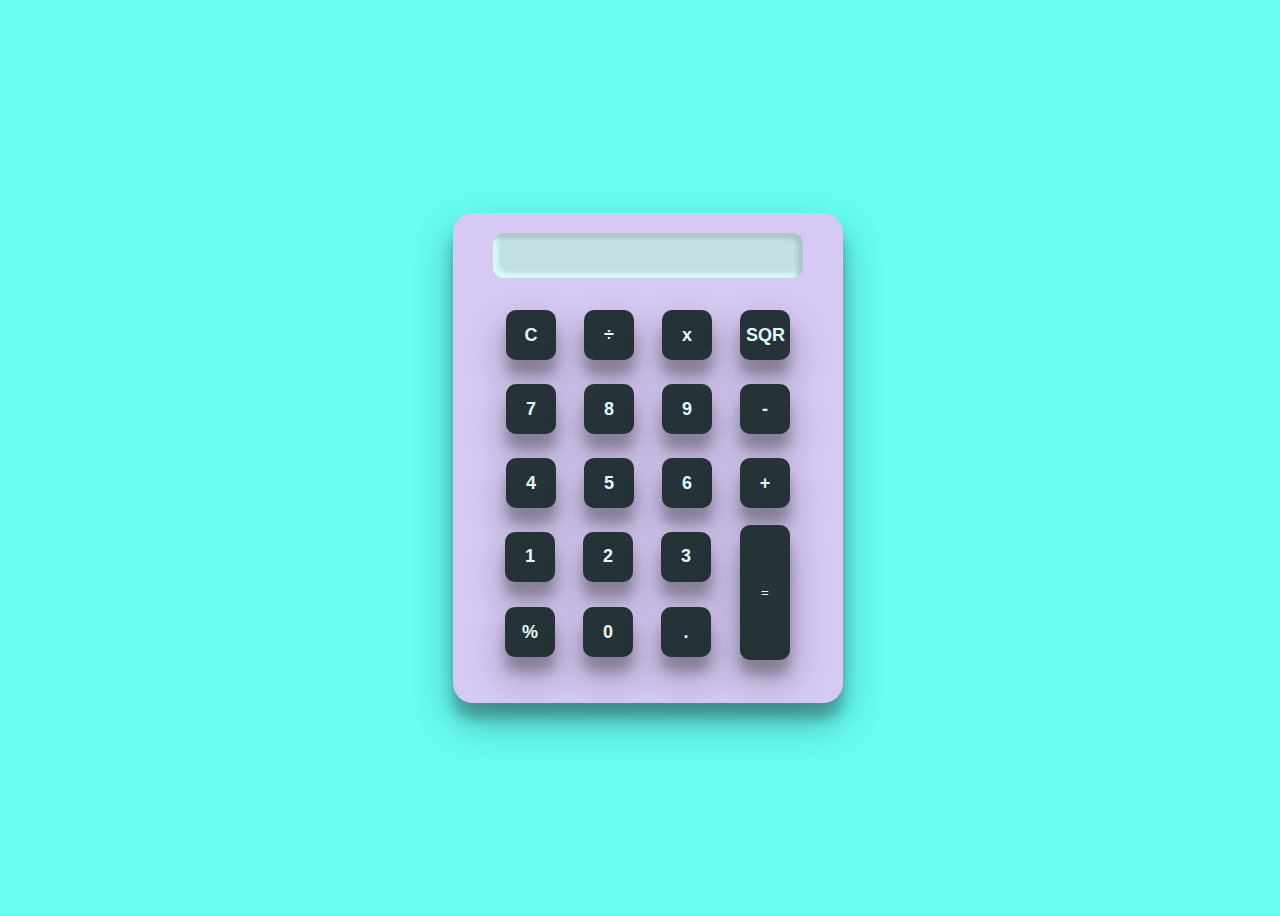
<file: index.html>
<!DOCTYPE html>
<html lang="en" >
<head>
  <meta charset="UTF-8">
  <title>Created By @satyamshorrf</title>
  <meta charset="utf-8">
  <meta name="description" content="This is a simple javascript calculator built with HTML, CSS, and vanilla javascript.">
  <meta name="viewport" content="width=device-width, initial-scale=1">
  <link rel="stylesheet" href="style.css">

</head>
<body>
<div class="spacer"></div>
  <div id ="calc">
    <form>
      <input type="text" id="calc-display" disabled>
      <br>
      <input type="button" value="C" class="keys" onclick="toScreen('C')">
      <input type="button" value="÷" class="keys" onclick="toScreen('/')">
      <input type="button" value="x" class="keys" onclick="toScreen('*')">
      <input type="button" value="SQR" class="keys" onclick="sqr()">
      <br>

      <input type="button" value="7" class="keys" onclick="toScreen('7')">
      <input type="button" value="8" class="keys" onclick="toScreen('8')">
      <input type="button" value="9" class="keys" onclick="toScreen('9')">
      <input type="button" value="-" class="keys" onclick="toScreen('-')">
      <br>

      <input type="button" value="4" class="keys" onclick="toScreen('4')">
      <input type="button" value="5" class="keys" onclick="toScreen('5')">
      <input type="button" value="6" class="keys" onclick="toScreen('6')">
      <input type="button" value="+" class="keys" onclick="toScreen('+')">
      <br>

      <input type="button" value="1" class="keys key2" onclick="toScreen('1')">
      <input type="button" value="2" class="keys key2" onclick="toScreen('2')">
      <input type="button" value="3" class="keys key2" onclick="toScreen('3')">
      <input type="button" value="=" id="equals" class="set" onclick="answer()">
      <br>


      <input type="button" value="%" class="keys key3" class="bottom" onclick="toScreen('%')">
      <input type="button" value="0" class="keys key3" class="bottom" onclick="toScreen('0')">
      <input type="button" value="." class="keys key3" class="bottom" onclick="toScreen('.')">
     
    </form>
  </div>
  <div class="spacer"></div>
  <script  src="script.js"></script>

</body>
</html>
</file>
<file: style.css>
body {
    background-color: #66fcf1;
    width: 100vw;
    height: 100vh;
    display: flex;
    justify-content: center;
    align-items: center;
    text-align: center;
  }
  
  /*===============================
   Calculator Structure 
   =============*/
   
  #calc {
    width: 350px;
    height: 450px;
    padding: 20px;
    border-radius: 20px;
    margin: 20px auto;
    background: #d6c9f2;
    box-shadow: rgba(0, 0, 0, 0.3) 0px 19px 38px,
      rgba(0, 0, 0, 0.22) 0px 15px 12px;
  }
  
  #calc-display {
    margin-bottom: 20px;
    background: #c2dfe3;
    box-shadow: inset -5px 5px 4px #abc4c8, inset 5px -5px 4px #d9fafe;
    height: 35px;
    width: 300px;
    padding: 5px;
    outline: none;
    border-radius: 10px;
    text-align: right;
    font-family: sans-serif;
    font-size: 14px;
    color: #1d282b;
    font-weight: bolder;
    font-size: 18px;
    border: none;
  }
  
  .keys {
    cursor: pointer;
    outline: none;
    color: #e0fbfc;
    background: #253237;
    width: 50px;
    height: 50px;
    margin: 12px;
    font-weight: bold;
    border: none;
    font-size: 18px;
    border-radius: 10px;
    box-shadow: rgba(0, 0, 0, 0.3) 0px 19px 38px,
    rgba(0, 0, 0, 0.22) 0px 15px 12px;
  }
  
  .key2 {
    position: relative;
    top: -30px;
    left: -8px;
  }
  .key3 {
    position: relative;
    top: -60px;
    left: -40px;
  }
  
  .keys:active {
    border: none;
    background: #253237;
    box-shadow: inset -8px 8px 16px #1d282b, inset 8px -8px 16px #2d3d43;
    color: #e0fbfc;
  }
  
  .bottom {
    position: relative;
    left: -2px;
  }
  
  #equals {
    cursor: pointer;
    outline: none;
    color: #000;
    width: 50px;
    height: 135px;
    border: none;
    margin-right: 10px;
    color: #e0fbfc;
    background: #253237;
    box-shadow: rgba(0, 0, 0, 0.3) 0px 19px 38px,
    rgba(0, 0, 0, 0.22) 0px 15px 12px;
    border-radius: 10px;
  }
  
  #equals:active {
    border: none;
    background: #253237;
    box-shadow: inset -8px 8px 16px #1d282b, inset 8px -8px 16px #2d3d43;
    color: #e0fbfc;
  }
  
  .set {
    position: relative;
    top: 5px;
    left: 5px;
  }
  
  div > h3 {
    color: #aaa;
    opacity: 0.56;
    font-family: sans-serif;
    letter-spacing: 3px;
    text-shadow: 1px 4px #111;
  }
  
  .spacer {
    padding: 50px;
  }
</file>
